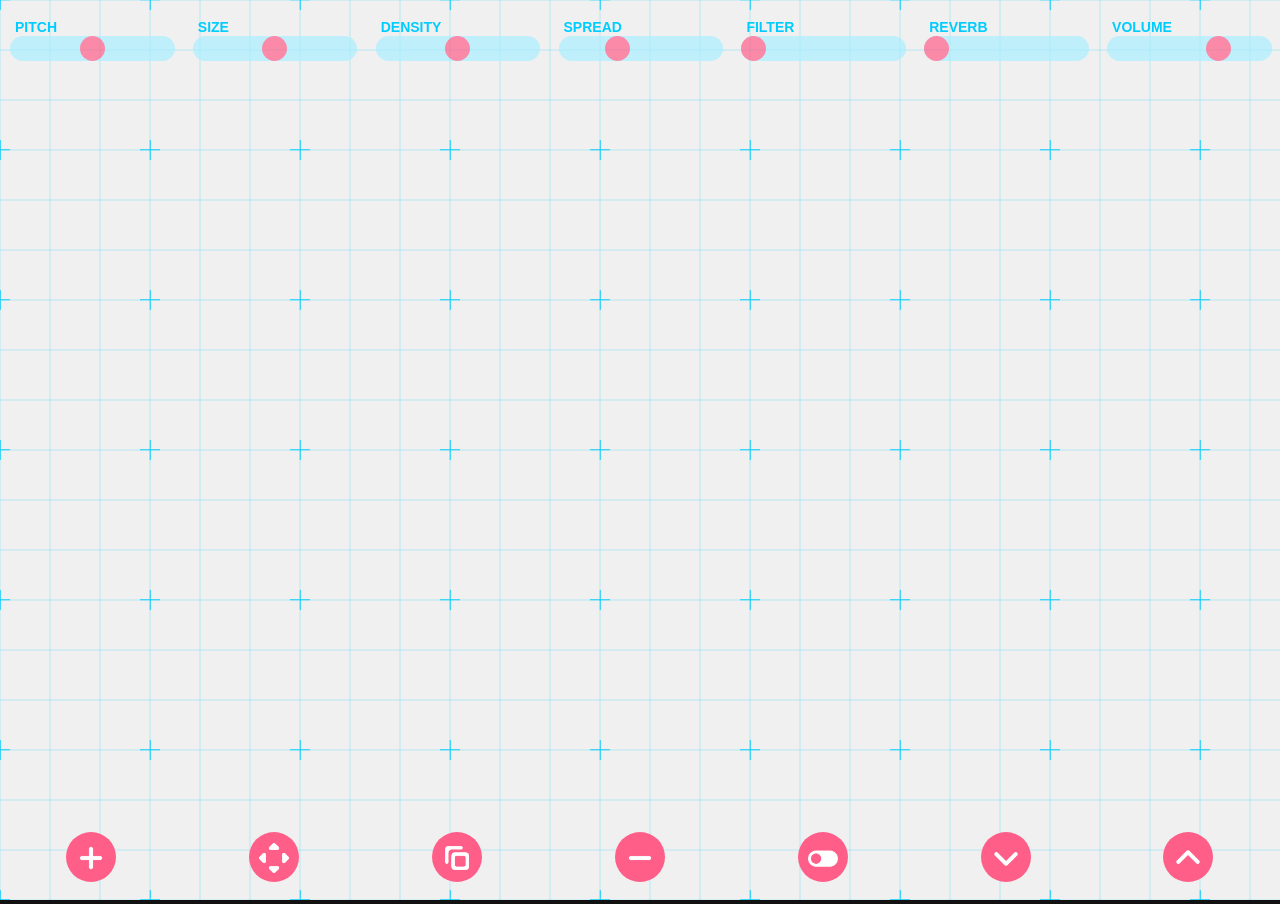
<file: index.html>
<!DOCTYPE html>
<html lang="en">
  <head>
    <title>GrainTrain</title>
    <link rel="stylesheet" type="text/css" href="style.css">
    <link rel="icon" href="data:,">
    <meta charset="utf-8">
    <meta name="viewport" content="width=device-width, user-scalable=no, minimum-scale=1.0, maximum-scale=1.0">
    <script src="js/three.min.js"></script>
    <script src="js/waveformpath.js"></script>
    <script src="js/simplify.js"></script>
    <script src="js/granulator.js"></script>
    <script src="js/mouse.js"></script>
    <script src="js/touch.js"></script>
  </head>

  <body>
    <div id = "globalContainer">

    <div id="sliderArray">

    <div class="sliderContainer">
        <div class="sliderLabel" id="pitchLabel">PITCH <span id="myText"></span></div>
        <div class="sliderMarkerContainer">
            <input type="range" min="0" max="100" value="50" class="slider" id="pitchSlider">
            <div class="globalMarker" id="pitchMarker"></div>
        </div>
    </div>

    <div class="sliderContainer">
        <div class="sliderLabel" id="sizeLabel">SIZE</div>
        <div class="sliderMarkerContainer">
            <input type="range" min="1" max="100" value="50" class="slider" id="sizeSlider">
            <div class="globalMarker" id="sizeMarker"></div>
        </div>
    </div>

    <div class="sliderContainer">
        <div class="sliderLabel" id="densityLabel">DENSITY</div>
        <div class="sliderMarkerContainer">
            <input type="range" min="0" max="100" value="50" class="slider" id="densitySlider">
            <div class="globalMarker" id="densityMarker"></div>
        </div>
    </div>

    <div class="sliderContainer">
        <div class="sliderLabel" id="spreadLabel">SPREAD</div>
        <div class="sliderMarkerContainer">
            <input type="range" min="1" max="10" step="0.1" value="4" class="slider" id="spreadSlider">
            <div class="globalMarker" id="spreadMarker"></div>
        </div>
    </div>

    <div class="sliderContainer">
        <div class="sliderLabel" id="filterLabel">FILTER</div>
        <div class="sliderMarkerContainer">
            <input type="range" min="0" max="100" value="0" class="slider" id="filterSlider">
            <div class="globalMarker" id="filterMarker"></div>
        </div>
    </div>

    <div class="sliderContainer">
        <div class="sliderLabel" id="reverbLabel">REVERB</div>
        <div class="sliderMarkerContainer">
            <input type="range" min="0" max="100" value="0" class="slider" id="reverbSlider">
            <div class="globalMarker" id="reverbMarker"></div>
        </div>
    </div>

    <div class="sliderContainer">
        <div class="sliderLabel" id="volumeLabel">VOLUME</div>
        <div class="sliderMarkerContainer">
            <input type="range" min="0" max="100" value="71" class="slider" id="volumeSlider">
            <div class="globalMarker" id="volumeMarker"></div>
        </div>
    </div>

    </div>

    <input type="file" id="audio-file">
    <input type="file" id="state-file" accept=".graintrain, .json">
    
    <div class="buttonArray">
      <div class="buttonContainer">
          <div class="buttonLabel">ADD</div>
          <div id="drawInstruction" class="instructionLabel">SELECT A SOUND FILE AND DRAW A PATH</div>
          <div class="button" id="add" onclick="toggleAddMode()"><img src='assets/add.png' height="30px" width="30px"></img></div>
      </div>

      <div class="buttonContainer">
          <div class="buttonLabel">MOVE</div>
          <div class="button" id="move" onclick="toggleMoveMode()"><img src='assets/move.png' height="30px" width="30px"></img></div>
      </div>

      <div class="buttonContainer">
          <div class="buttonLabel">DUPLICATE</div>
          <div class="button" id="duplicate" onclick="toggleDuplicateMode()"><img src='assets/duplicate.png' height="30px" width="30px"></img></div>
      </div>

      <div class="buttonContainer">
          <div class="buttonLabel">DELETE</div>
          <div class="button" id="delete" onclick="toggleDeleteMode()"><img src='assets/remove.png' height="30px" width="30px"></img></div>
      </div>

      <div class="buttonContainer">
          <div class="buttonLabel" id="scopeLabel">GLOBAL<br>CONTROL</div>
          <div class="button" id="scopeButton"><img src='assets/scope.png' height="30px" width="30px"></img></div>
      </div>

      <div class="buttonContainer">
          <div class="buttonLabel">SAVE</div>
          <div class="button" id="save" onclick="saveState()"><img src='assets/save.png' height="30px" width="30px"></img></div>
      </div>

      <div class="buttonContainer">
          <div class="buttonLabel">LOAD</div>
          <div class="button" id="load" onclick="loadState()"><img src='assets/load.png' height="30px" width="30px"></img></div>
      </div>

    </div>

    <script>

      var data;
      var voices = [];
      var waveformPaths = [];

      var container, controls, camara, scene, renderer;
      var waveformPath;
      var gridLines, plusLines;

      var intersected;
      var currentlyIntersecting;
      var previouslyIntersected = [];
      var intersectedParents = [];
      var previouslyIntersectedParents = [];
      var draggedObject = null;

      var highlightRange = 4;

      var fileInput = document.getElementById('audio-file');

      var moveMode = false;
      var deleteMode = false;
      var addMode = false;
      var duplicateMode = false;

      var mousePressed = false;
      var isTouchInterface = false;

      var currentBuffer;
      var context, master;
      window.AudioContext = window.AudioContext || window.webkitAudioContext || window.mozAudioContext || window.oAudioContext;
      var reverb;
      var limiter;

      var localMode = false;
      var lastInteractedWave = null;
      var sliderOwner = null;
      var localSliderIDs = ['pitchLabel', 'sizeLabel', 'densityLabel', 'spreadLabel', 'filterLabel', 'reverbLabel', 'volumeLabel'];

      var pitchSlider = document.getElementById("pitchSlider");
      var globalPitchSliderValue = parseFloat(pitchSlider.value);
      pitch = 1;
      document.getElementById("myText").innerHTML = '';
      var sizeSlider = document.getElementById("sizeSlider");
      attack = sizeSlider.value / 200;
      release = sizeSlider.value / 200;
      var densitySlider = document.getElementById("densitySlider");
      density = densitySlider.value / 100;
      var filterSlider = document.getElementById("filterSlider");
      filterCutOff = logarithmicSlider(100 - filterSlider.value);

      var volumeSlider = document.getElementById("volumeSlider");
      var globalFilterValue = parseFloat(filterSlider.value);
      var globalReverbValue = parseFloat(reverbSlider.value);
      var globalVolumeSliderValue = parseFloat(volumeSlider.value);
      var normalized = globalVolumeSliderValue / 100;
      var amp = Math.pow(normalized, 2) / 3;

      var globalPitchSliderValue = 50;
      var pitchLerpTarget = 1;
      var pitchLerpTimer = null;

      var isSafari = false;

      pitchSlider.oninput = function() {
          var semitones;

          if(pitchSlider.value <= 45){
              semitones = Math.round(((pitchSlider.value / 45) * 12) - 12);
          } else if(pitchSlider.value >= 55){
              semitones = Math.round(((pitchSlider.value - 55) / 45) * 12);
          } else {
              semitones = 0;
          }

          var newPitch = Math.pow(2, semitones / 12);
          pitchLerpTarget = newPitch;

          // Capture targets NOW, not on each tick
          var lerpTargets = localMode ? getActiveTouchedParents() : null;

          if(pitchLerpTimer !== null){
              clearInterval(pitchLerpTimer);
              pitchLerpTimer = null;
          }

          pitchLerpTimer = setInterval(function(){
              var current;
              if(lerpTargets && lerpTargets.length > 0){
                  current = pitch * lerpTargets[0].params.pitchOffset;
              } else {
                  current = pitch;
              }

              var diff = pitchLerpTarget - current;

              if(Math.abs(diff) < 0.001){
                  current = pitchLerpTarget;
                  clearInterval(pitchLerpTimer);
                  pitchLerpTimer = null;
              } else {
                  current += diff * 0.15;
              }

              if(lerpTargets){
                  for(var i = 0; i < lerpTargets.length; i++){
                      lerpTargets[i].params.pitchOffset = current / pitch;
                  }
              } else {
                  pitch = current;
              }
          }, 16);

          if(!localMode){
              globalPitchSliderValue = parseFloat(pitchSlider.value);
          } else {
              var activeParents = getActiveTouchedParents();
              for(var i = 0; i < activeParents.length; i++){
                  activeParents[i].params.pitchSliderOffset = parseFloat(pitchSlider.value) - globalPitchSliderValue;
              }
          }

          var display = semitones > 0 ? '+' + semitones : '' + semitones;
          if(semitones == 0) display = '';
          document.getElementById("myText").innerHTML = display;
      }

      sizeSlider.oninput = function() {
          var newAttack = sizeSlider.value / 200;
          var newRelease = sizeSlider.value / 200;

          if(localMode){
              var activeParents = getActiveTouchedParents();
              for(var i = 0; i < activeParents.length; i++){
                  activeParents[i].params.attackOffset = newAttack - attack;
                  activeParents[i].params.releaseOffset = newRelease - release;
              }
          } else {
              attack = newAttack;
              release = newRelease;
              updateGlobalMarkers();
          }
      }

      densitySlider.oninput = function() {
          var newDensity = densitySlider.value / 100;

          if(localMode){
              var activeParents = getActiveTouchedParents();
              for(var i = 0; i < activeParents.length; i++){
                  activeParents[i].params.densityOffset = newDensity - density;
              }
          } else {
              density = newDensity;
              updateGlobalMarkers();
          }
      }

      spreadSlider.oninput = function() {
          var newSpread = spreadSlider.value / 1;

          if(localMode){
              var activeParents = getActiveTouchedParents();
              for(var i = 0; i < activeParents.length; i++){
                  activeParents[i].params.spreadOffset = newSpread - highlightRange;
              }
          } else {
              highlightRange = newSpread;
              updateGlobalMarkers();
          }
      }

      filterSlider.oninput = function() {
          var v = parseFloat(filterSlider.value);

          if(localMode){
              var activeParents = getActiveTouchedParents();
              for(var i = 0; i < activeParents.length; i++){
                  activeParents[i].params.filterOffset = v - globalFilterValue;

                  var actual = Math.max(0, Math.min(100, globalFilterValue + activeParents[i].params.filterOffset));
                  activeParents[i].trainFilter.frequency.value = logarithmicSlider(100 - actual);
              }
          } else {
              globalFilterValue = v;

              for(var i = 0; i < scene.children.length; i++){
                  var w = scene.children[i];
                  if(w.trainFilter && w.params){
                      var actual = Math.max(0, Math.min(100, globalFilterValue + w.params.filterOffset));
                      w.trainFilter.frequency.value = logarithmicSlider(100 - actual);
                  }
              }
          }

          updateGlobalMarkers();
      };

      reverbSlider.oninput = function() {
          var reverbValue = parseFloat(reverbSlider.value);

          if(localMode){
              var activeParents = getActiveTouchedParents();
              for(var i = 0; i < activeParents.length; i++){
                  activeParents[i].params.reverbOffset = reverbValue - globalReverbValue;
                  var actualReverb = Math.max(0, Math.min(100, globalReverbValue + activeParents[i].params.reverbOffset));
                  var normalized = actualReverb / 100;
                  var wet = normalized;
                  var dry = normalized <= 0.5 ? 1 : 1 - ((normalized - 0.5) * 2);
                  activeParents[i].trainDry.gain.value = dry;
                  activeParents[i].trainWet.gain.value = wet;
              }
          } else {
              globalReverbValue = reverbValue;
              for(var i = 0; i < scene.children.length; i++){
                  var child = scene.children[i];
                  if(child.trainDry){
                      var actualReverb = Math.max(0, Math.min(100, globalReverbValue + (child.params ? child.params.reverbOffset : 0)));
                      var normalized = actualReverb / 100;
                      var wet = normalized;
                      var dry = normalized <= 0.5 ? 1 : 1 - ((normalized - 0.5) * 2);
                      child.trainDry.gain.value = dry;
                      child.trainWet.gain.value = wet;
                  }
              }
          }
      }

      volumeSlider.oninput = function() {
          if(localMode){
              var activeParents = getActiveTouchedParents();
              for(var i = 0; i < activeParents.length; i++){
                  activeParents[i].params.volumeOffset = parseFloat(volumeSlider.value) - globalVolumeSliderValue;
                  var actualSlider = Math.max(0, Math.min(100, globalVolumeSliderValue + activeParents[i].params.volumeOffset));
                  var actualAmp = Math.pow((actualSlider / 100), 2) / 3;
                  activeParents[i].trainVolume.gain.value = actualAmp;
              }
          } else {
              globalVolumeSliderValue = parseFloat(volumeSlider.value);
              amp = Math.pow((globalVolumeSliderValue / 100), 2) / 3;

              for(var i = 0; i < scene.children.length; i++){
                  var child = scene.children[i];
                  if(child.trainVolume && child.params){
                      var actualSlider = Math.max(0, Math.min(100, globalVolumeSliderValue + (child.params.volumeOffset || 0)));
                      var actualAmp = Math.pow((actualSlider / 100), 2) / 3;
                      child.trainVolume.gain.value = actualAmp;
                  }
              }
          }
      }

      var loadImpulse = function(){

        var request = new XMLHttpRequest();
        request.open( "GET", 'assets/ir.wav', true );
        request.responseType = "arraybuffer";
        request.onload = function (){
          context.decodeAudioData( request.response, function ( buffer ) {
            reverb.buffer = buffer;
          }, function ( e ) {
            //console.log( e );
          } );
        };request.onerror = function ( e ){
            //console.log( e );
          };
        request.send();
      };

      init();
      render();

      function toggleParamScope(){

          if(addMode){
              addMode = false;
              document.getElementById('drawInstruction').style.display = 'none';
              renderer.setClearColor(0xf0f0f0);
              document.getElementById('add').style.background = "#FF5E89";
          }
          if(moveMode){
              moveMode = false;
              document.getElementById('move').style.background = "#FF5E89";
          }
          if(duplicateMode){
              duplicateMode = false;
              document.getElementById('duplicate').style.background = "#FF5E89";
          }
          if(deleteMode){
              deleteMode = false;
              document.getElementById('delete').style.background = "#FF5E89";
          }

          if(localMode){
              localMode = false;
              sliderOwner = null;

              document.getElementById('scopeLabel').innerHTML = 'GLOBAL<br>CONTROL';

              loadGlobalToSliders();
              updateGlobalMarkers();

              for(var i = 0; i < localSliderIDs.length; i++){
                  document.getElementById(localSliderIDs[i]).classList.remove('local');
              }

              var localSliders = ['pitchSlider', 'sizeSlider', 'densitySlider', 'spreadSlider', 'filterSlider', 'reverbSlider', 'volumeSlider'];
              for(var i = 0; i < localSliders.length; i++){
                  document.getElementById(localSliders[i]).classList.remove('localSlider');
              }
          } else {
              localMode = true;

              document.getElementById('scopeLabel').innerHTML = 'LOCAL<br>CONTROL';

              if(lastInteractedWave && lastInteractedWave.params){
                  sliderOwner = lastInteractedWave;
                  loadParamsToSliders(sliderOwner.params);
              }

              updateGlobalMarkers();

              for(var i = 0; i < localSliderIDs.length; i++){
                  document.getElementById(localSliderIDs[i]).classList.add('local');
              }

              var localSliders = ['pitchSlider', 'sizeSlider', 'densitySlider', 'spreadSlider', 'filterSlider', 'reverbSlider', 'volumeSlider'];
              for(var i = 0; i < localSliders.length; i++){
                  document.getElementById(localSliders[i]).classList.add('localSlider');
              }
          }
      }

      function loadParamsToSliders(params){
          var actualPitchSlider = Math.max(0, Math.min(100, globalPitchSliderValue + (params.pitchSliderOffset || 0)));
          pitchSlider.value = actualPitchSlider;

          var semitones;
          if(actualPitchSlider <= 45){
              semitones = Math.round(((actualPitchSlider / 45) * 12) - 12);
          } else if(actualPitchSlider >= 55){
              semitones = Math.round(((actualPitchSlider - 55) / 45) * 12);
          } else {
              semitones = 0;
          }
          var display = semitones > 0 ? '+' + semitones : '' + semitones;
          if(semitones == 0) display = '';
          document.getElementById("myText").innerHTML = display;

          var actualAttack = Math.max(0.005, Math.min(0.5, attack + params.attackOffset));
          sizeSlider.value = actualAttack * 200;

          var actualDensity = Math.max(0, Math.min(1, density + params.densityOffset));
          densitySlider.value = actualDensity * 100;

          var actualSpread = Math.max(1, Math.min(10, highlightRange + params.spreadOffset));
          spreadSlider.value = actualSpread;

          var actualFilter = Math.max(0, Math.min(100, globalFilterValue + params.filterOffset));
          filterSlider.value = actualFilter;

          var actualReverb = Math.max(0, Math.min(100, globalReverbValue + params.reverbOffset));
          reverbSlider.value = actualReverb;

          var actualVolSlider = Math.max(0, Math.min(100, globalVolumeSliderValue + params.volumeOffset));
          volumeSlider.value = actualVolSlider;
      }

      function loadGlobalToSliders(){
          pitchSlider.value = globalPitchSliderValue;

          var semitones;
          if(globalPitchSliderValue <= 45){
              semitones = Math.round(((globalPitchSliderValue / 45) * 12) - 12);
          } else if(globalPitchSliderValue >= 55){
              semitones = Math.round(((globalPitchSliderValue - 55) / 45) * 12);
          } else {
              semitones = 0;
          }
          var display = semitones > 0 ? '+' + semitones : '' + semitones;
          if(semitones == 0) display = '';
          document.getElementById("myText").innerHTML = display;

          sizeSlider.value = attack * 200;
          densitySlider.value = density * 100;
          spreadSlider.value = highlightRange;
          filterSlider.value = globalFilterValue;
          reverbSlider.value = globalReverbValue;
          volumeSlider.value = globalVolumeSliderValue;
      }

      function updateGlobalMarkers(){
          if(!localMode){
              document.getElementById('pitchMarker').style.display = 'none';
              document.getElementById('sizeMarker').style.display = 'none';
              document.getElementById('densityMarker').style.display = 'none';
              document.getElementById('spreadMarker').style.display = 'none';
              document.getElementById('filterMarker').style.display = 'none';
              document.getElementById('reverbMarker').style.display = 'none';
              document.getElementById('volumeMarker').style.display = 'none';
              return;
          }

          positionMarker('pitchSlider', 'pitchMarker', globalPitchSliderValue);
          positionMarker('sizeSlider', 'sizeMarker', attack * 200);
          positionMarker('densitySlider', 'densityMarker', density * 100);
          positionMarker('spreadSlider', 'spreadMarker', highlightRange);
          positionMarker('filterSlider', 'filterMarker', globalFilterValue);
          positionMarker('reverbSlider', 'reverbMarker', globalReverbValue);
          positionMarker('volumeSlider', 'volumeMarker', globalVolumeSliderValue);
      }

      function positionMarker(sliderID, markerID, globalValue){
          var slider = document.getElementById(sliderID);
          var marker = document.getElementById(markerID);
          var min = parseFloat(slider.min);
          var max = parseFloat(slider.max);
          var percent = (globalValue - min) / (max - min);
          percent = Math.max(0, Math.min(1, percent));

          var thumbHalf = 12.5;
          var trackWidth = slider.offsetWidth - 25;
          var position = thumbHalf + percent * trackWidth;

          marker.style.display = 'block';
          marker.style.left = position + 'px';
          marker.style.top = '0px';
          marker.style.height = slider.offsetHeight + 'px';
          marker.style.width = '8px';
          marker.style.transform = 'translateX(-50%)';
      }

      function getActiveTouchedParents(){
          var parents = [];
          var seen = {};

          for(var i = 0; i < touches.length; i++){
              for(var key in touches[i].voices){
                  if(touches[i].voices[key].isPlaying){
                      var parent = touches[i].voices[key].intersectedBlock.parent;
                      if(!seen[parent.uuid]){
                          seen[parent.uuid] = true;
                          parents.push(parent);
                      }
                  }
              }
          }

          for(var j = 0; j < previouslyIntersectedParents.length; j++){
              var parent = previouslyIntersectedParents[j];
              if(parent.buffer && !seen[parent.uuid]){
                  seen[parent.uuid] = true;
                  parents.push(parent);
              }
          }

          if(parents.length === 0 && lastInteractedWave && lastInteractedWave.params){
              parents.push(lastInteractedWave);
          }

          return parents;
      }

      function toggleAddMode(){

        if(addMode){
          addMode = false;
          document.getElementById('drawInstruction').style.display = 'none';
          renderer.setClearColor(0xf0f0f0);
          document.getElementById('add').style.background = "#FF5E89";
        }else{
          context.resume();
          addMode = true;
          moveMode = false;
          deleteMode = false;
          duplicateMode = false;
          document.getElementById('drawInstruction').style.display = 'block';
          renderer.setClearColor(0xe8f0f1);
          document.getElementById('add').style.background = "#00CCFF";
          document.getElementById('move').style.background = "#FF5E89";
          document.getElementById('duplicate').style.background = "#FF5E89";
          document.getElementById('delete').style.background = "#FF5E89";
          document.getElementById('audio-file').click();
        }
      }

      function toggleMoveMode() {

        if(moveMode){
          moveMode = false;
          document.getElementById('move').style.background = "#FF5E89";
        }else{
          moveMode = true;
          deleteMode = false;
          addMode = false;
          duplicateMode = false;
          document.getElementById('move').style.background = "#00CCFF";
          document.getElementById('duplicate').style.background = "#FF5E89";
          document.getElementById('delete').style.background = "#FF5E89";
          document.getElementById('add').style.background = "#FF5E89";
        }
      }

      function toggleDuplicateMode(){

          if(duplicateMode){
              duplicateMode = false;
              document.getElementById('duplicate').style.background = "#FF5E89";
          } else {
              duplicateMode = true;
              moveMode = false;
              deleteMode = false;
              addMode = false;
              document.getElementById('duplicate').style.background = "#00CCFF";
              document.getElementById('add').style.background = "#FF5E89";
              document.getElementById('move').style.background = "#FF5E89";
              document.getElementById('delete').style.background = "#FF5E89";
          }
      }

      function toggleDeleteMode(){

        if(deleteMode){
          deleteMode = false;
          document.getElementById('delete').style.background = "#FF5E89";
        }else{
          deleteMode = true;
          moveMode = false;
          addMode = false;
          duplicateMode = false;
          document.getElementById('delete').style.background = "#00CCFF";
          document.getElementById('add').style.background = "#FF5E89";
          document.getElementById('move').style.background = "#FF5E89";
          document.getElementById('duplicate').style.background = "#FF5E89";
        }

      }

      function rebuildAudioContext(){

          var oldContext = context;

          context = new AudioContext({ latencyHint: 'playback' });

          master = context.createGain();

          limiter = context.createDynamicsCompressor();
          limiter.threshold.value = -1;
          limiter.knee.value = 1;
          limiter.ratio.value = 20;
          limiter.attack.value = 0.001;
          limiter.release.value = 0.05;

          reverb = context.createConvolver();
          loadImpulse();

          master.connect(limiter);
          limiter.connect(context.destination);
          reverb.connect(limiter);

          if(scheduler){
              scheduler.stop();
              scheduler = null;
          }
          grainPool = null;

          for(var i = 0; i < touches.length; i++){
              for(var key in touches[i].voices){
                  touches[i].voices[key].isPlaying = false;
              }
              touches[i].voices = {};
          }
          voices = [];

          for(var i = 0; i < scene.children.length; i++){
              var child = scene.children[i];
              if(child.buffer){
                  var trainBus = context.createGain();
                  var trainFilter = context.createBiquadFilter();
                  trainFilter.type = "lowpass";
                  var actualFilter = Math.max(0, Math.min(100, globalFilterValue + (child.params ? child.params.filterOffset : 0)));
                  trainFilter.frequency.value = logarithmicSlider(100 - actualFilter);
                  var trainVolume = context.createGain();
                  var actualSliderValue = Math.max(0, Math.min(100, globalVolumeSliderValue + (child.params ? child.params.volumeOffset : 0)));
                  var actualAmp = Math.pow((actualSliderValue / 100), 2) / 3;
                  child.trainVolume.gain.value = actualAmp;
                  var trainDry = context.createGain();
                  var trainWet = context.createGain();
                  var actualReverb = Math.max(0, Math.min(100, globalReverbValue + (child.params ? child.params.reverbOffset : 0)));
                  trainDry.gain.value = 1 - actualReverb / 100;
                  trainWet.gain.value = actualReverb / 100;

                  trainBus.connect(trainFilter);
                  trainFilter.connect(trainVolume);
                  trainVolume.connect(trainDry);
                  trainVolume.connect(trainWet);
                  trainDry.connect(limiter);
                  trainWet.connect(reverb);

                  child.bus = trainBus;
                  child.trainFilter = trainFilter;
                  child.trainVolume = trainVolume;
                  child.trainDry = trainDry;
                  child.trainWet = trainWet;
              }
          }

          try {
              oldContext.close();
          } catch(e) {}
      }

      function logarithmicSlider(position) {

        var minPosition = 0;
        var maxPosition = 100;
        var minValue = Math.log(100);
        var maxValue = Math.log(20000);
        var scale = (maxValue-minValue) / (maxPosition-minPosition);
        return Math.exp(minValue + scale*(position-minPosition));
      }

      function init() {

          container = document.createElement('div');
          document.body.appendChild(container);

          camera = new THREE.OrthographicCamera(
              window.innerWidth / -2, 
              window.innerWidth / 2, 
              window.innerHeight / 2, 
              window.innerHeight / -2, 
              -10000, 100000
          );
          camera.position.set(0, 0, 2000);

          scene = new THREE.Scene();
          scene.add(camera);
          
          buildGrid();

          var geometry = new THREE.PlaneGeometry(window.innerWidth * 10, window.innerHeight * 10);
          var material = new THREE.MeshBasicMaterial({ color: 0xffff00, side: THREE.DoubleSide });
          floor = new THREE.Mesh(geometry, material);
          waveformPath.setScene(scene);

          renderer = new THREE.WebGLRenderer({ antialias: true });
          renderer.setClearColor(0xf0f0f0);
          renderer.setPixelRatio(window.devicePixelRatio);
          renderer.setSize(window.innerWidth, window.innerHeight);
          container.appendChild(renderer.domElement);

          renderer.domElement.addEventListener( 'mousedown', onMouseDown, false );
          renderer.domElement.addEventListener( 'mouseup', onMouseUp, false );
          renderer.domElement.addEventListener( 'mousemove', onMouseMove, false );
          renderer.domElement.addEventListener( 'touchstart', onTouchStart, false );
          renderer.domElement.addEventListener( 'touchmove', onTouchMove, false );
          renderer.domElement.addEventListener( 'touchend', onTouchEnd, false );
          renderer.domElement.addEventListener( 'touchcancel', onTouchEnd, false);
          window.addEventListener('resize', onWindowResize, false);

          context = new AudioContext({ latencyHint: 'playback' });

          master = context.createGain();

          limiter = context.createDynamicsCompressor();
          limiter.threshold.value = -1;
          limiter.knee.value = 1;
          limiter.ratio.value = 20;
          limiter.attack.value = 0.001;
          limiter.release.value = 0.05;

          reverb = context.createConvolver();
          loadImpulse();

          master.connect(limiter);
          limiter.connect(context.destination);
          reverb.connect(limiter);

          document.addEventListener('visibilitychange', function(){
              if(document.visibilityState === 'visible'){
                  if(context.state === 'suspended'){
                      context.resume();
                  }
              }
          });

          fileInput.addEventListener('change', function() {
              let reader = new FileReader();
              reader.onload = function(ev) {
                  context.decodeAudioData(ev.target.result, function(buffer) {
                      currentBuffer = buffer;
                      data = buffer.getChannelData(0);
                  });
              };
              reader.readAsArrayBuffer(this.files[0]);
          }, false);

          var ua = navigator.userAgent;
          isSafari = /AppleWebKit/i.test(ua) && /Safari/i.test(ua) && 
                    !/CriOS|Chrome/i.test(ua) && !/FxiOS|Firefox/i.test(ua);

          if(isSafari){
              document.addEventListener('visibilitychange', function(){
                  if(document.visibilityState === 'visible'){
                      setTimeout(function(){
                          rebuildAudioContext();
                      }, 300);
                  }
              });
          }

          var scopeBtn = document.getElementById('scopeButton');

          scopeBtn.addEventListener('touchstart', function(e){
              e.preventDefault();   // prevents the follow-up synthetic click
              e.stopPropagation();  // prevents canvas handler
              toggleParamScope();
          }, { passive: false });

          scopeBtn.addEventListener('click', function(e){
              e.preventDefault();
              toggleParamScope();
          });

          animate();
      }

      function buildGrid(){

          var cellSize = 50;
          var plusEvery = 3;
          var markSize = 10;
          var cols = Math.ceil(window.innerWidth / cellSize) + 1;
          var rows = Math.ceil(window.innerHeight / cellSize) + 1;

          var gridVertices = [];
          var plusVertices = [];

          for (var col = 0; col < cols; col++) {
              var x = col * cellSize - window.innerWidth / 2;
              gridVertices.push(x, -window.innerHeight / 2, 0);
              gridVertices.push(x, window.innerHeight / 2, 0);
          }

          for (var row = 0; row < rows; row++) {
              var y = row * cellSize - window.innerHeight / 2;
              gridVertices.push(-window.innerWidth / 2, y, 0);
              gridVertices.push(window.innerWidth / 2, y, 0);
          }

          for (var row = 0; row < rows; row += plusEvery) {
              for (var col = 0; col < cols; col += plusEvery) {
                  var x = col * cellSize - window.innerWidth / 2;
                  var y = row * cellSize - window.innerHeight / 2;

                  plusVertices.push(x - markSize, y, 0);
                  plusVertices.push(x + markSize, y, 0);
                  plusVertices.push(x - markSize, y + 0.5, 0);
                  plusVertices.push(x + markSize, y + 0.5, 0);

                  plusVertices.push(x, y - markSize, 0);
                  plusVertices.push(x, y + markSize, 0);
                  plusVertices.push(x + 0.5, y - markSize, 0);
                  plusVertices.push(x + 0.5, y + markSize, 0);
              }
          }

          var gridGeo = new THREE.BufferGeometry();
          gridGeo.addAttribute('position', new THREE.BufferAttribute(new Float32Array(gridVertices), 3));

          gridLines = new THREE.LineSegments(gridGeo, new THREE.LineBasicMaterial({
              color: 0x00CCFF,
              opacity: 0.25,
              transparent: true
          }));
          gridLines.raycast = function(){};
          scene.add(gridLines);

          var plusGeo = new THREE.BufferGeometry();
          plusGeo.addAttribute('position', new THREE.BufferAttribute(new Float32Array(plusVertices), 3));

          plusLines = new THREE.LineSegments(plusGeo, new THREE.LineBasicMaterial({
              color: 0x00CCFF,
              opacity: 0.6,
              transparent: true
          }));
          plusLines.raycast = function(){};
          scene.add(plusLines);
      }

      function drawWave(path){

          var wave = new THREE.Object3D();
          var span = 8;
          var ampScalar = 50;
          var depth = 0;
          var numberOfNodes = path.getLength() / 10 * Math.sqrt(camera.zoom);
          var step = Math.ceil(data.length / numberOfNodes);
          var blockSpacing = path.getLength() / numberOfNodes;

          for (var i = 0; i < numberOfNodes - 1; i++) {
              var min = 1.0;
              var max = -1.0;

              for (j = 0; j < step; j++) {
                  var datum = data[(i * step) + j];
                  if (datum < min) min = datum;
                  else if (datum > max) max = datum;
              }

              var height = Math.max(5, (max - min) * ampScalar);
              var boxGeometry = new THREE.BoxBufferGeometry(depth, height, span);
              var boxMaterial = new THREE.MeshBasicMaterial({ color: 0x00ccff });
              var block = new THREE.Mesh(boxGeometry, boxMaterial);
              block.index = i;
              block.position.copy(path.getPointAt(i * 1 / numberOfNodes));
              block.lookAt(path.getPointAt((i + 1) * 1 / numberOfNodes));
              wave.add(block);
          }

          // Per-train audio bus
          var trainBus = context.createGain();

          var trainFilter = context.createBiquadFilter();
          trainFilter.type = "lowpass";
          trainFilter.frequency.value = logarithmicSlider(100 - globalFilterValue);

          var trainVolume = context.createGain();
          trainVolume.gain.value = Math.pow((globalVolumeSliderValue / 100), 2) / 3;

          var trainDry = context.createGain();
          var trainWet = context.createGain();
          var normalized = globalReverbValue / 100;
          trainDry.gain.value = normalized <= 0.5 ? 1 : 1 - ((normalized - 0.5) * 2);
          trainWet.gain.value = normalized;

          trainBus.connect(trainFilter);
          trainFilter.connect(trainVolume);
          trainVolume.connect(trainDry);
          trainVolume.connect(trainWet);
          trainDry.connect(limiter);
          trainWet.connect(reverb);

          wave.bus = trainBus;
          wave.trainFilter = trainFilter;
          wave.trainVolume = trainVolume;
          wave.trainDry = trainDry;
          wave.trainWet = trainWet;

          wave.buffer = currentBuffer;
          wave.path = path;
          wave.params = {
              pitchOffset: 1,
              pitchSliderOffset: 0,
              attackOffset: 0,
              releaseOffset: 0,
              densityOffset: 0,
              spreadOffset: 0,
              filterOffset: 0,
              reverbOffset: 0,
              volumeOffset: 0
          };
          scene.add(wave);
      }

      function duplicateWaveform(original){

          var clone = new THREE.Object3D();

          for(var i = 0; i < original.children.length; i++){
              var origChild = original.children[i];
              var boxGeometry = origChild.geometry.clone();
              var boxMaterial = origChild.material.clone();
              var block = new THREE.Mesh(boxGeometry, boxMaterial);
              block.index = origChild.index;
              block.position.copy(origChild.position);
              block.rotation.copy(origChild.rotation);
              block.scale.copy(origChild.scale);
              clone.add(block);
          }

          // Create new audio bus for clone
          var trainBus = context.createGain();
          var trainFilter = context.createBiquadFilter();
          trainFilter.type = "lowpass";
          trainFilter.frequency.value = original.trainFilter.frequency.value;
          var trainVolume = context.createGain();
          trainVolume.gain.value = original.trainVolume.gain.value;
          var trainDry = context.createGain();
          var trainWet = context.createGain();
          trainDry.gain.value = original.trainDry.gain.value;
          trainWet.gain.value = original.trainWet.gain.value;

          trainBus.connect(trainFilter);
          trainFilter.connect(trainVolume);
          trainVolume.connect(trainDry);
          trainVolume.connect(trainWet);
          trainDry.connect(limiter);
          trainWet.connect(reverb);

          clone.bus = trainBus;
          clone.trainFilter = trainFilter;
          clone.trainVolume = trainVolume;
          clone.trainDry = trainDry;
          clone.trainWet = trainWet;

          clone.buffer = original.buffer;
          clone.path = original.path;
          clone.voice = null;
          clone.position.copy(original.position);
          clone.params = JSON.parse(JSON.stringify(original.params));

          scene.add(clone);
          return clone;
      }

      function getScaledPointer(interactor){

        var pointer = new THREE.Vector2();
        pointer.set((interactor.clientX / window.innerWidth) * 2 - 1, - (interactor.clientY / window.innerHeight) * 2 + 1);
        return pointer;
      }

      function getInteractionPoint(scaledPointer){

        var raycaster = new THREE.Raycaster();
        raycaster.setFromCamera( scaledPointer, camera );

        var intersects = raycaster.intersectObject( floor );

        if(intersects.length > 0) {
          return intersects[0].point;
        }
      }

      function onWindowResize(){

          camera.left = window.innerWidth / -2;
          camera.right = window.innerWidth / 2;
          camera.top = window.innerHeight / 2;
          camera.bottom = window.innerHeight / -2;
          camera.updateProjectionMatrix();
          renderer.setSize(window.innerWidth, window.innerHeight);

          scene.remove(floor);
          var geometry = new THREE.PlaneGeometry(window.innerWidth * 10, window.innerHeight * 10);
          var material = new THREE.MeshBasicMaterial({ color: 0xffff00, side: THREE.DoubleSide });
          floor = new THREE.Mesh(geometry, material);

          scene.remove(gridLines);
          scene.remove(plusLines);
          buildGrid();

          // Collect waveforms to redraw
          var waveforms = [];
          for (var i = scene.children.length - 1; i >= 0; i--) {
              var child = scene.children[i];
              if (child.buffer && child.path) {
                  waveforms.push({
                      buffer: child.buffer,
                      path: child.path,
                      voice: child.voice,
                      position: child.position.clone(),
                      params: child.params ? JSON.parse(JSON.stringify(child.params)) : null
                  });
                  scene.remove(child);
                  i--;
              }
          }

          for (var j = 0; j < waveforms.length; j++) {
              currentBuffer = waveforms[j].buffer;
              data = waveforms[j].buffer.getChannelData(0);
              drawWave(waveforms[j].path);
              var newWave = scene.children[scene.children.length - 1];
              newWave.voice = waveforms[j].voice;
              newWave.position.copy(waveforms[j].position);
              if(waveforms[j].params) newWave.params = waveforms[j].params;
          }
          
          if(localMode) updateGlobalMarkers();
      }

      function animate() {

        requestAnimationFrame( animate );
        render();
      }

      function render() {

        renderer.render(scene, camera);
      }

      function audioBufferToWav(buffer){
          var numChannels = buffer.numberOfChannels;
          var sampleRate = buffer.sampleRate;
          var format = 1; // PCM
          var bitDepth = 16;

          var channels = [];
          for(var i = 0; i < numChannels; i++){
              channels.push(buffer.getChannelData(i));
          }

          var dataLength = channels[0].length * numChannels * (bitDepth / 8);
          var headerLength = 44;
          var totalLength = headerLength + dataLength;

          var arrayBuffer = new ArrayBuffer(totalLength);
          var view = new DataView(arrayBuffer);

          // WAV header
          writeString(view, 0, 'RIFF');
          view.setUint32(4, totalLength - 8, true);
          writeString(view, 8, 'WAVE');
          writeString(view, 12, 'fmt ');
          view.setUint32(16, 16, true);
          view.setUint16(20, format, true);
          view.setUint16(22, numChannels, true);
          view.setUint32(24, sampleRate, true);
          view.setUint32(28, sampleRate * numChannels * (bitDepth / 8), true);
          view.setUint16(32, numChannels * (bitDepth / 8), true);
          view.setUint16(34, bitDepth, true);
          writeString(view, 36, 'data');
          view.setUint32(40, dataLength, true);

          var offset = 44;
          for(var i = 0; i < channels[0].length; i++){
              for(var ch = 0; ch < numChannels; ch++){
                  var sample = Math.max(-1, Math.min(1, channels[ch][i]));
                  sample = sample < 0 ? sample * 0x8000 : sample * 0x7FFF;
                  view.setInt16(offset, sample, true);
                  offset += 2;
              }
          }

          return arrayBuffer;
      }

      function writeString(view, offset, string){
          for(var i = 0; i < string.length; i++){
              view.setUint8(offset + i, string.charCodeAt(i));
          }
      }

      function arrayBufferToBase64(buffer){
          var binary = '';
          var bytes = new Uint8Array(buffer);
          var chunkSize = 8192;
          for(var i = 0; i < bytes.length; i += chunkSize){
              var chunk = bytes.subarray(i, Math.min(i + chunkSize, bytes.length));
              binary += String.fromCharCode.apply(null, chunk);
          }
          return btoa(binary);
      }

      function base64ToArrayBuffer(base64){
          var binary = atob(base64);
          var bytes = new Uint8Array(binary.length);
          for(var i = 0; i < binary.length; i++){
              bytes[i] = binary.charCodeAt(i);
          }
          return bytes.buffer;
      }

			function saveState(){

					var stateData = {
              globalParams: {
                  pitch: pitch,
                  attack: attack,
                  release: release,
                  density: density,
                  spread: highlightRange,
                  filter: parseFloat(filterSlider.value),
                  reverb: parseFloat(reverbSlider.value),
                  globalVolumeSliderValue: parseFloat(volumeSlider.value),
                  amp: amp
              },
							buffers: {},
							grainTrains: []
					};

					var bufferMap = {};

					for(var i = 0; i < scene.children.length; i++){
							var child = scene.children[i];
							if(child.buffer && child.path){

									var bufferID = null;
									for(var id in bufferMap){
											if(bufferMap[id] === child.buffer){
													bufferID = id;
													break;
											}
									}

									if(bufferID === null){
											bufferID = 'buf_' + Object.keys(bufferMap).length;
											bufferMap[bufferID] = child.buffer;

											var wavData = audioBufferToWav(child.buffer);
											stateData.buffers[bufferID] = arrayBufferToBase64(wavData);
									}

									var pathPoints = [];
									var numPoints = 100;
									for(var j = 0; j <= numPoints; j++){
											var point = child.path.getPointAt(j / numPoints);
											pathPoints.push([point.x, point.y, point.z]);
									}

									var trainData = {
											bufferID: bufferID,
											pathPoints: pathPoints,
											position: {
													x: child.position.x,
													y: child.position.y,
													z: child.position.z
											}
									};

									if(child.params){
											trainData.params = JSON.parse(JSON.stringify(child.params));
									}

									stateData.grainTrains.push(trainData);
							}
					}

					var json = JSON.stringify(stateData);
					var blob = new Blob([json], { type: 'application/json' });
					var url = URL.createObjectURL(blob);

					var link = document.createElement('a');
					link.href = url;
					link.download = 'session.graintrain';
					link.click();

					URL.revokeObjectURL(url);
			}

      function loadState(){
        context.resume();
        document.getElementById('state-file').click();
      }

      document.getElementById('state-file').addEventListener('change', function(){
				var file = this.files[0];
				if(!file) return;

				context.resume();

				var reader = new FileReader();
        reader.onload = function(ev){
            var stateData = JSON.parse(ev.target.result);

            for (var i = scene.children.length - 1; i >= 0; i--) {
                var child = scene.children[i];
                if (child && child.buffer) {
                    if (child.voice && typeof child.voice === 'object') {
                        for (var key in child.voice) {
                            if (child.voice[key] && child.voice[key].stopVoice) {
                                child.voice[key].stopVoice();
                                child.voice[key].isPlaying = false;
                            }
                        }
                    }
                    scene.remove(child);
                }
            }

            voices = [];
            if (scheduler) {
                scheduler.stop();
                scheduler = null;
            }
            grainPool = null;

            var gp = stateData.globalParams;

            pitch = gp.pitch;
            attack = gp.attack;
            release = gp.release;
            density = gp.density;
            highlightRange = gp.spread;

            if (pitch <= 1) {
                pitchSlider.value = (pitch - 0.5) * 100;
            } else {
                pitchSlider.value = pitch * 50;
            }
            document.getElementById("myText").innerHTML =
                Number(pitch.toString().match(/^\d+(?:\.\d{0,2})?/));

            sizeSlider.value = attack * 200;
            densitySlider.value = density * 100;
            spreadSlider.value = highlightRange;

            filterSlider.value = gp.filter;
            reverbSlider.value = gp.reverb;

            if (gp.globalVolumeSliderValue !== undefined && gp.globalVolumeSliderValue !== null) {
                volumeSlider.value = gp.globalVolumeSliderValue;
            } else if (gp.amp !== undefined && gp.amp !== null) {
                volumeSlider.value = Math.sqrt(gp.amp * 3) * 100;
            } else {
                volumeSlider.value = 71;
            }

            globalFilterValue = parseFloat(filterSlider.value);
            globalReverbValue = parseFloat(reverbSlider.value);
            globalVolumeSliderValue = parseFloat(volumeSlider.value);

            amp = Math.pow((globalVolumeSliderValue / 100), 2) / 3;

            var decodedBuffers = {};
            var bufferIDs = Object.keys(stateData.buffers || {});
            var decodeCount = 0;

            if (bufferIDs.length === 0) return;

            for (var b = 0; b < bufferIDs.length; b++) {
                (function(bufferID){
                    var wavArrayBuffer = base64ToArrayBuffer(stateData.buffers[bufferID]);

                    context.decodeAudioData(
                        wavArrayBuffer,
                        function(buffer){
                            decodedBuffers[bufferID] = buffer;
                            decodeCount++;
                            if (decodeCount === bufferIDs.length) {
                                buildGrainTrains(stateData, decodedBuffers);
                            }
                        },
                        function(error){
                            console.log('Error decoding buffer:', bufferID, error);
                            decodeCount++;
                            if (decodeCount === bufferIDs.length) {
                                buildGrainTrains(stateData, decodedBuffers);
                            }
                        }
                    );
                })(bufferIDs[b]);
            }
        };
				reader.readAsText(file);

				this.value = '';
			}, false);

      function buildGrainTrains(stateData, decodedBuffers){

          function applyTrainFXFromGlobals(wave){
              if(!wave || !wave.params) return;

              if(wave.trainFilter){
                  var fOff = wave.params.filterOffset || 0;
                  var f = Math.max(0, Math.min(100, globalFilterValue + fOff));
                  wave.trainFilter.frequency.value = logarithmicSlider(100 - f);
              }

              if(wave.trainDry && wave.trainWet){
                  var rOff = wave.params.reverbOffset || 0;
                  var r = Math.max(0, Math.min(100, globalReverbValue + rOff));
                  var normalized = r / 100;
                  wave.trainDry.gain.value = normalized <= 0.5 ? 1 : 1 - ((normalized - 0.5) * 2);
                  wave.trainWet.gain.value = normalized;
              }

              if(wave.trainVolume){
                  var vOff = wave.params.volumeOffset || 0;
                  var v = Math.max(0, Math.min(100, globalVolumeSliderValue + vOff));
                  var actualAmp = Math.pow((v / 100), 2) / 3;
                  wave.trainVolume.gain.value = actualAmp;
              }
          }

          for (var t = 0; t < (stateData.grainTrains || []).length; t++) {
              var trainData = stateData.grainTrains[t];
              var buffer = decodedBuffers[trainData.bufferID];

              if (!buffer) continue;

              currentBuffer = buffer;
              data = buffer.getChannelData(0);

              var vectors = [];
              for (var p = 0; p < trainData.pathPoints.length; p++) {
                  var pt = trainData.pathPoints[p];
                  vectors.push(new THREE.Vector3(pt[0], pt[1], pt[2]));
              }
              var path = new THREE.CatmullRomCurve3(vectors);

              drawWave(path);

              var wave = scene.children[scene.children.length - 1];

              wave.position.set(trainData.position.x, trainData.position.y, trainData.position.z);

              if (trainData.params) {
                  wave.params = trainData.params;
              }

              applyTrainFXFromGlobals(wave);

              waveformPaths.push(path);
          }
      }

    </script>
    </div>
  </body>
</html>
</file>
<file: style.css>
body{
  margin: 0px;
  overflow: hidden;
  background-color:#111111;
  height: 100%;
  width: 100%;
  position: fixed;
}

#globalContainer, canvas {
    -webkit-user-select: none;
    user-select: none;
    -webkit-touch-callout: none;
    touch-action: none;
}

#audio-file{
  display: none;
}

#state-file{
    display: none;
}

.buttonArray{
  position: absolute;
  width: 100%;
  bottom: 2%;
  box-sizing: border-box;
  display: flex;
  flex-wrap: nowrap;
}

.buttonContainer{
  border: 0px;
  position: relative;
  float: left;
  width: calc(100% / 7);
  display: flex;
  flex-direction: column;
  align-items: center;
  justify-content: center;
}

.button {
  display: inline-block;
  margin: auto;
  width: 50px;
  height: 50px;
  line-height: 50px;
  border-radius: 50%;
  border: 0em;
  background-color: #ff5e89;
  color: #EEEEEE;
  cursor: pointer;
  text-align: center;
}

.button img{
  padding-top: 11px;
}

.buttonLabel{
  padding-bottom: 6px;
  margin: auto;
  font-family:helvetica;
  font-weight: bold;
  font-size: 16px;
  color:#ff5e89;
  z-index: 1;
}

.instructionLabel{
  padding: 5px;
  width: 60%;
  position:absolute;
  text-align: center;
  font-family:helvetica;
  font-weight: bold;
  font-size: 14px;
  bottom: 110%;
  display:none;
  color: #FFFFFF;
  background-color: #ff5e89;
}

@media screen and (max-width: 1000px) {
    .instructionLabel{
        min-width: fit-content;
    }
}

@media screen and (max-width: 1000px) {
  #sliderArray {
    position: absolute;
    width: 100%;
    top: calc(100vw / 14);
  }

  .sliderContainer{
      border: 0px;
      transform: rotate(-90deg);
      position: relative;
      margin: auto;
      float: left;
      width: calc(100vw / 7);
  }

  .slider {
    margin: auto;
    -webkit-appearance: none;
    width: 110%;
    border-radius: 15px;
    background: #AAEEFF;
    outline: none;
    opacity: 0.7;
    -webkit-transition: .2s;
    z-index: 1;
    overflow: visible;
  }
}

@media screen and (min-width: 1000px) {
  #sliderArray {
    position: absolute;
    width: 100%;
    top: 2%;
    left: 10px;
  }

  .sliderContainer{
      border: 0px;
      position: relative;
      margin: auto;
      float: left;
      width: calc(100vw / 7);
  }

  .slider {
    margin: auto;
    -webkit-appearance: none;
    width: 90%;
    border-radius: 15px;
    background: #AAEEFF;
    outline: none;
    opacity: 0.7;
    -webkit-transition: .2s;
    z-index: 1;
    overflow: visible;
  }
}

.slider:hover {
  opacity: 1;
}

.slider::-webkit-slider-thumb {
  appearance: none;
  width: 25px;
  height: 25px;
  border-radius: 50%;
  background: #ff5e89;
  border-color: #ff5e89;
  outline: none;
  cursor: pointer;
  z-index: 1;
  box-shadow: none;
}

.slider::-moz-range-thumb {
  width: 25px;
  height: 25px;
  border-radius: 50%;
  background: #ff5e89;
  border-color: #ff5e89;
  outline: none;
  cursor: pointer;
  z-index: 1;
}

.sliderLabel{
  display: inline-block;
  white-space: nowrap;
  position: relative;
  left: 5px;
  margin: auto;
  font-family: helvetica;
  font-weight: bold;
  font-size: 14px;
  color:#00CCFF;
}

#scopeButtonContainer{
    position: relative;
    float: left;
    width: 40px;
    display: flex;
    flex-direction: column;
    align-items: center;
    justify-content: center;
}

#scopeButtonContainer::before{
    content: 'X';
    font-family: helvetica;
    font-weight: bold;
    font-size: 14px;
    visibility: hidden;
    display: block;
    margin-bottom: 2px;
}


.sliderLabel.local{
    color: #FF5E89;
}

.slider.localSlider {
    background: #FF5E89;
}

.slider.localSlider {
    background: #FFB0C4;
}

.sliderMarkerContainer{
    position: relative;
    width: 100%;
}

.globalMarker{
    display: none;
    position: absolute;
    transform: translateX(-50%);
    background: #FF5E89;
    width: 8px;
    border-radius: 5px;
    pointer-events: none;
    z-index: 2;
    opacity: 0.6;
}

.buttonArray{
    position: absolute;
    width: 100%;
    bottom: 2%;
}

.buttonLabel{
    font-family: helvetica;
    font-weight: bold;
    font-size: 0.8rem;
    color: #FF5E89;
    text-align: center;
    opacity: 0;
    padding-bottom: 4px;
    transition: opacity 0.2s;
    white-space: nowrap;
    height: 2.0rem;
    display: flex;
    align-items: flex-end;
    justify-content: center;
}

.buttonContainer:hover .buttonLabel{
    opacity: 1;
}
</file>
